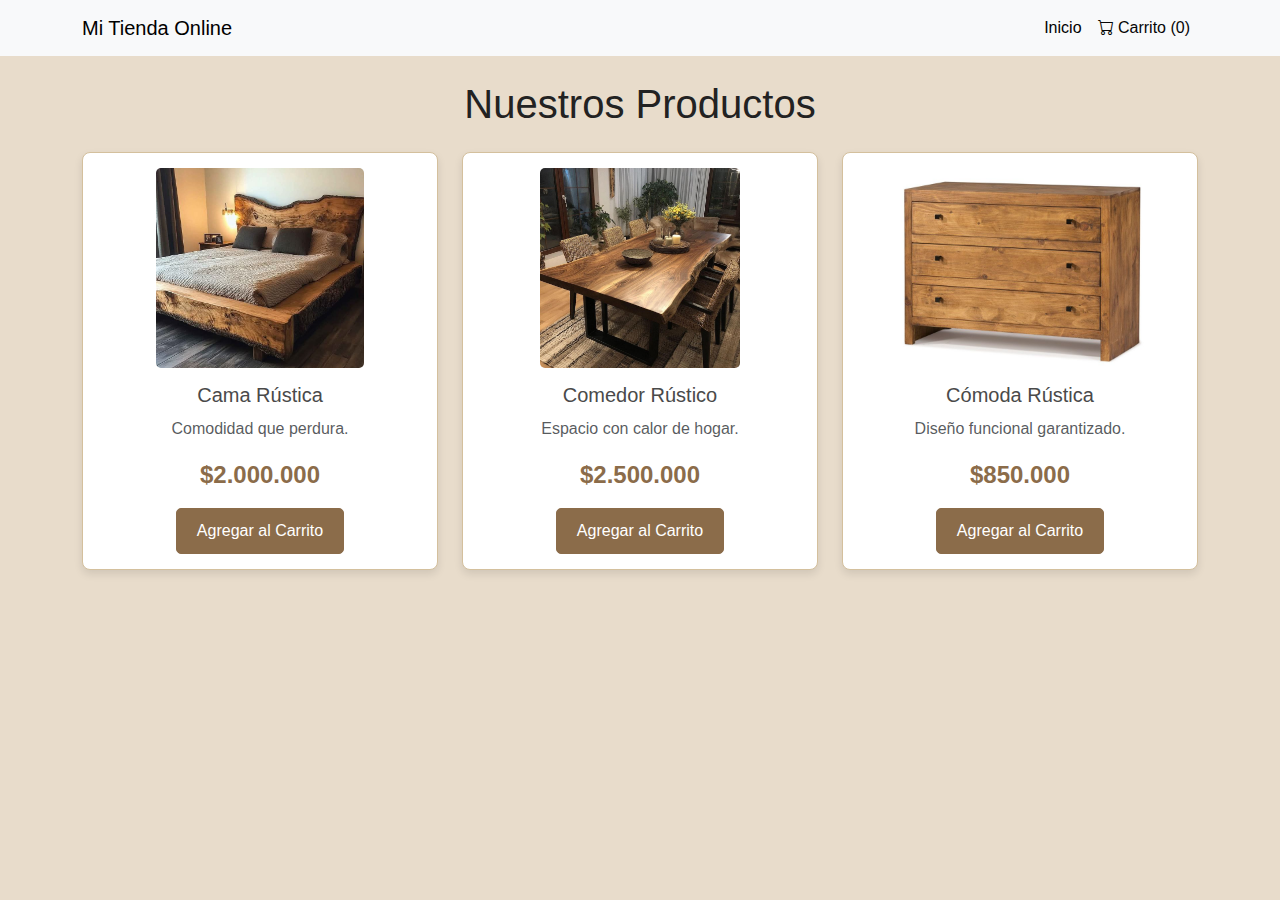
<file: carrito.html>
<!DOCTYPE html>
<html lang="es">

<head>
    <meta charset="UTF-8">
    <meta name="viewport" content="width=device-width, initial-scale=1.0">
    <title>Tienda de Productos - Mi Empresa</title>
    <link href="https://cdn.jsdelivr.net/npm/bootstrap@5.3.2/dist/css/bootstrap.min.css" rel="stylesheet">
    <link rel="stylesheet" href="https://cdn.jsdelivr.net/npm/bootstrap-icons@1.11.1/font/bootstrap-icons.css">
    <link rel="stylesheet" href="styles.css">
    <script src="carrito.js"></script>
</head>

<body>

    <nav class="navbar navbar-expand-lg navbar-light bg-light">
        <div class="container">
            <a class="navbar-brand" href="#">Mi Tienda Online</a>
            <button class="navbar-toggler" type="button" data-bs-toggle="collapse" data-bs-target="#navbarNav"
                aria-controls="navbarNav" aria-expanded="false" aria-label="Toggle navigation">
                <span class="navbar-toggler-icon"></span>
            </button>
            <div class="collapse navbar-collapse" id="navbarNav">
                <ul class="navbar-nav ms-auto">
                    <li class="nav-item">
                        <a class="nav-link active" aria-current="page" href="index.html">Inicio</a>
                    </li>
                    <li class="nav-item">
                        <a class="nav-link" href="#" data-bs-toggle="modal" data-bs-target="#cartModal">
                            <i class="bi bi-cart"></i> Carrito (<span id="cart-count">0</span>)
                        </a>
                    </li>
                </ul>
            </div>
        </div>
    </nav>

    <div class="container mt-4">
        <h1 class="mb-4 text-center">Nuestros Productos</h1>
        <div class="row" id="product-list">
            <div class="col-md-4">
                <div class="product-card">
                    <img src="img/tienda virtual/cam_rus.png" class="img-fluid" alt="cama rustica">
                    <h5>Cama Rústica</h5>
                    <p class="text-muted">Comodidad que perdura.</p>
                    <p class="price">$2.000.000</p>
                    <button class="btn btn-primary add-to-cart" data-id="1" data-name="Cama rustica"
                        data-price="2000000">
                        Agregar al Carrito
                    </button>
                </div>
            </div>
            <div class="col-md-4">
                <div class="product-card">
                    <img src="img/tienda virtual/com_rus_1.png" class="img-fluid" alt="Comedor Rústico">
                    <h5>Comedor Rústico</h5>
                    <p class="text-muted">Espacio con calor de hogar.</p>
                    <p class="price">$2.500.000</p>
                    <button class="btn btn-primary add-to-cart" data-id="2" data-name="Comedor Rústico"
                        data-price="2500000">
                        Agregar al Carrito
                    </button>
                </div>
            </div>
            <div class="col-md-4">
                <div class="product-card">
                    <img src="img/tienda virtual/como_rus_1.png" class="img-fluid" alt="Cómoda Rústica">
                    <h5>Cómoda Rústica</h5>
                    <p class="text-muted">Diseño funcional garantizado.</p>
                    <p class="price">$850.000</p>
                    <button class="btn btn-primary add-to-cart" data-id="3" data-name="Cómoda Rústica"
                        data-price="850000">
                        Agregar al Carrito
                    </button>
                </div>
            </div>
        </div>
    </div>

    <div class="modal fade" id="cartModal" tabindex="-1" aria-labelledby="cartModalLabel" aria-hidden="true">
        <div class="modal-dialog modal-lg">
            <div class="modal-content">
                <div class="modal-header">
                    <h5 class="modal-title" id="cartModalLabel">Tu Carrito de Compras</h5>
                    <button type="button" class="btn-close" data-bs-dismiss="modal" aria-label="Close"></button>
                </div>
                <div class="modal-body">
                    <table class="table">
                        <thead>
                            <tr>
                                <th scope="col">Producto</th>
                                <th scope="col">Precio</th>
                                <th scope="col">Cantidad</th>
                                <th scope="col">Total</th>
                                <th scope="col">Acción</th>
                            </tr>
                        </thead>
                        <tbody id="cart-items">
                            <tr>
                                <td colspan="5" class="text-center" id="empty-cart-message">El carrito está vacío.</td>
                            </tr>
                        </tbody>
                        <tfoot>
                            <tr>
                                <th colspan="3" class="text-end">Total General:</th>
                                <th id="cart-total">$0.00</th>
                                <th></th>
                            </tr>
                        </tfoot>
                    </table>
                </div>
                <div class="modal-footer">
                    <button type="button" class="btn btn-secondary" data-bs-dismiss="modal">Seguir Comprando</button>
                    <a href="https://clientes.nequi.com.co/recargas"><button type="button"
                            class="btn btn-success">Finalizar Compra</button></a>
                </div>
            </div>
        </div>
    </div>

    <script src="https://cdn.jsdelivr.net/npm/@popperjs/core@2.11.8/dist/umd/popper.min.js"></script>
    <script src="https://cdn.jsdelivr.net/npm/bootstrap@5.3.2/dist/js/bootstrap.min.js"></script>


</body>

</html>
</file>
<file: styles.css>
/* ========================================================= */
/* 1. ESTILOS GLOBALES (BASE) */
/* ========================================================= */
body {
  font-family: "Segoe UI", "Helvetica Neue", Arial, sans-serif;
  margin: 0;
  padding: 0;
  background-color: #e8dccb;
  /* Fondo Cálido Beige/Crema */
  color: #222222;
  /* Texto Principal Gris Oscuro */
  scroll-behavior: smooth;
}

/* ========================================================= */
/* 2. ESTILOS DE LA TARJETA DE PRODUCTO */
/* ========================================================= */
.product-card {
  border: 1px solid #d4c09d;
  border-radius: 8px;
  padding: 15px;
  margin-bottom: 20px;
  box-shadow: 0 4px 8px rgba(0, 0, 0, 0.1);
  text-align: center;
  background-color: #ffffff;
}

.product-card img {
  max-width: 100%;
  height: 200px;
  object-fit: cover;
  border-radius: 5px;
  margin-bottom: 15px;
}

.product-card h5 {
  font-size: 1.25rem;
  margin-bottom: 10px;
  color: #4a4a4a;
}

.product-card .price {
  font-size: 1.5rem;
  font-weight: bold;
  color: #8b6c4a;
  /* Color de Énfasis (Marrón/Tostado) */
  margin-bottom: 15px;
}

/* ========================================================= */
/* 3. ESTILOS DE BOTONES (NUEVO) */
/* Usamos el selector genérico 'button' y la clase de Bootstrap '.btn-primary' 
 o una clase personalizada como '.btn-comprar' */
/* ========================================================= */
button,
.btn-primary,
.btn-comprar {
  /* Estilo base */
  background-color: #8b6c4a;
  /* Color de marca: Marrón/Tostado */
  color: #ffffff;
  /* Texto del botón: Blanco */
  border: 1px solid #8b6c4a;
  padding: 10px 20px;
  border-radius: 5px;
  cursor: pointer;
  font-size: 1rem;
  transition: background-color 0.2s ease;
  /* Transición suave para el color */
}

button:hover,
.btn-primary:hover,
.btn-comprar:hover {
  /* Efecto al pasar el ratón (Hover) */
  background-color: #9d7d59;
  /* Un tono ligeramente más claro y cálido */
  border-color: #9d7d59;
}

button:active,
.btn-primary:active,
.btn-comprar:active {
  /* Efecto al presionar (Click) */
  background-color: #755a3d;
  /* Un tono más oscuro para simular el "hundimiento" */
  border-color: #755a3d;
  transform: translateY(1px);
  /* Mueve el botón ligeramente hacia abajo */
}

/* ========================================================= */
/* 4. ESTILOS DE LA BARRA DE NAVEGACIÓN (NAVBAR) */
/* ========================================================= */
.nav-link {
  color: #060606;
}

.nav-link:hover {
  color: #fe0404;
}

.bg-dark {
  --bs-bg-opacity: 1;
  background-color: #8b6c4a !important;
  /* Color principal de la marca (Marrón/Tostado) */
}

.navbar-dark .navbar-brand,
.navbar-dark .navbar-nav .nav-link {
  color: #ffffff;
}

.navbar navbar-expand-lg navbar-dark bg-dark {
  --bs-bg-opacity: 1;
}
</file>
